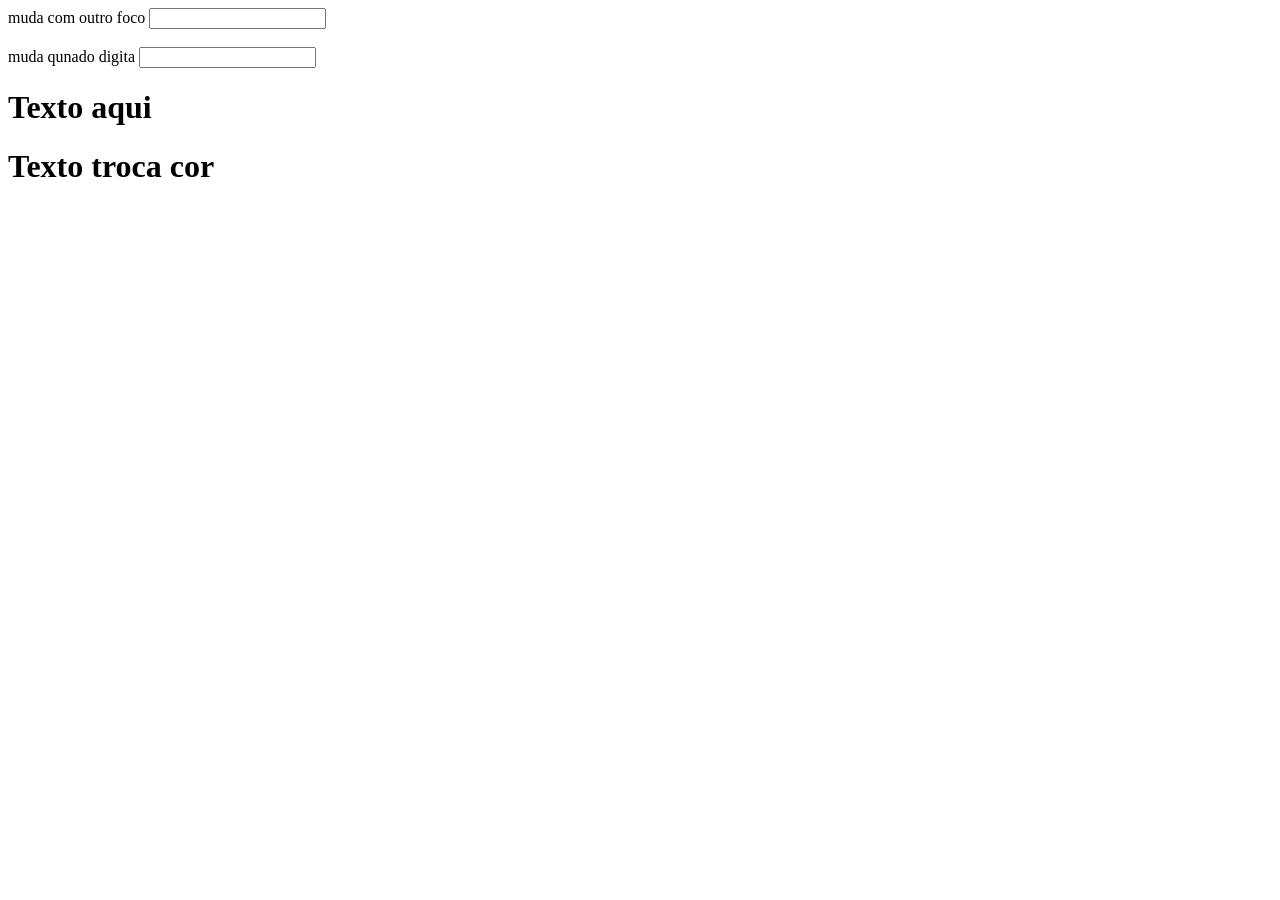
<file: aula-12js/index.html>
<!DOCTYPE html>
<html lang="en">
<head>
    <meta charset="UTF-8">
    <meta name="viewport" content="width=device-width, initial-scale=1.0">
    <title>Aula 12</title>
</head>
<body>
    <!-- <h1>Titulo 1</h1>
    <p>paragrafo 1</p>
    <p class="para">paragrafo 2</p>
    <p class="para" id="p3">paragrafo 3</p> -->

    <!-- <H1 id="clique" onclick="console.log
    ('clique no titulo')">Clique aqui</H1>
    <h1 id="clique2" onclick="cliquei()">
        clique aqui 2 - o retorno </h1>

    <h1 id="cliquei3" onclick="console.log(this)">Clique aqui 3 - o lada oculto do sol</h1> -->

    muda com outro foco
    <input type="text" onchange="outroFoco()">
   
    <br> <br>

    muda qunado digita
    <input type="text" value="" oninput="trocaTexto(this)">
    <h1 id="textoPraTrocar">Texto aqui</h1>
    
    <h1 id="textoTrocaCor" onmouseover="corVerde(this)" onmouseout="corAzul(this)"gi>Texto troca cor</h1>
    
</body>
<script src="/aula-12js/script.js"></script>
</html>
</file>
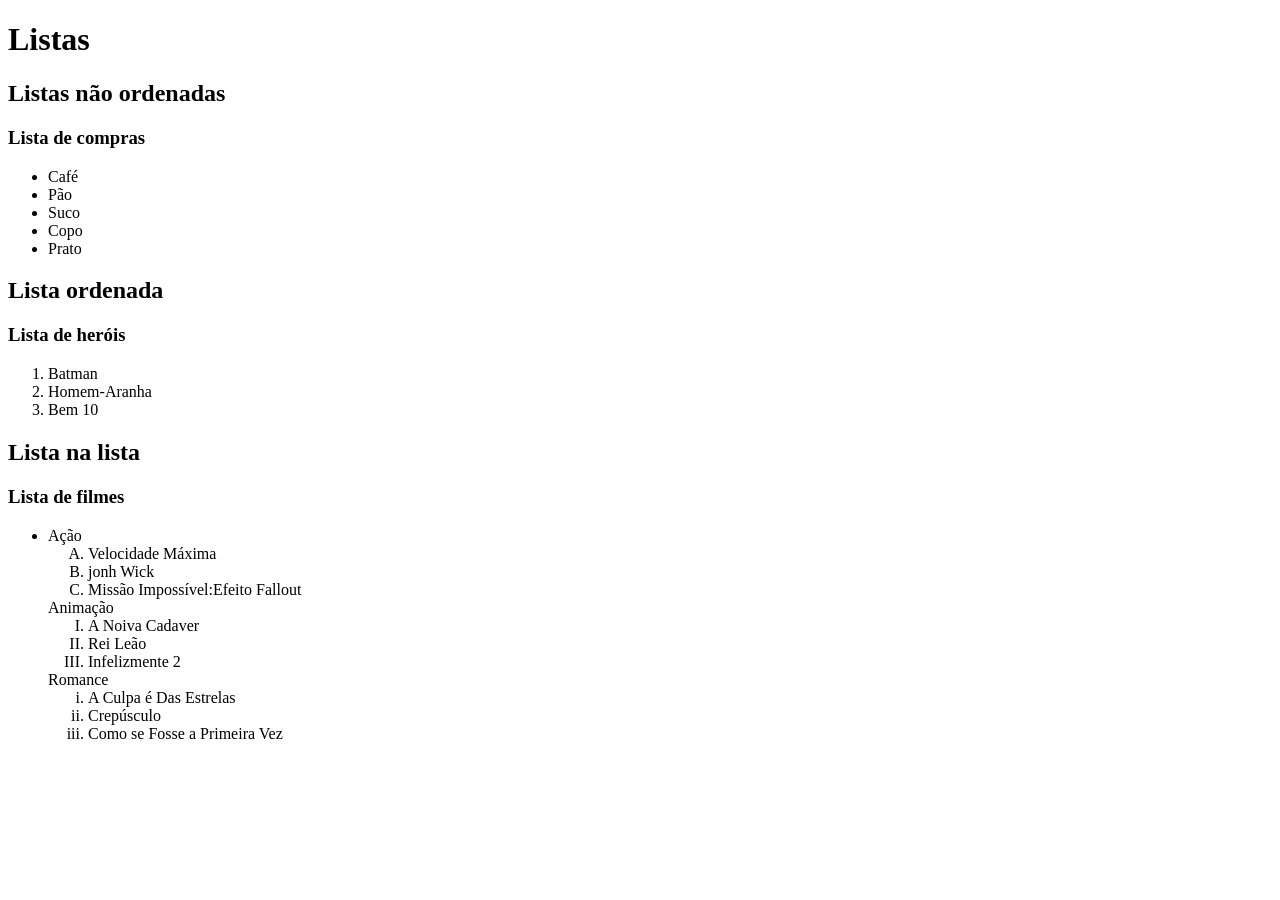
<file: Aula-2html/index.html>
<!DOCTYPE html>
<html lang="pt-BR">
<head>
    <meta charset="UTF-8">
    <meta name="viewport" content="width=device-width, initial-scale=1.0">
    <title> Aula 2 - HTML </title>
    <LINk rel="icon" href="https://encrypted-tbn0.gstatic.com/images?q=tbn:ANd9GcRuESwvG679quhxgLgh9OnZ4C_U41uJolwgQw&s" >
</head>
<body>

    <H1>Listas</H1>
    <H2>Listas não ordenadas</H2>
    <H3>Lista de compras</H3>
    <Ul>
        <LI>Café</LI>
        <LI>Pão</LI>
        <Li>Suco</Li>
        <Li>Copo</Li>
        <Li>Prato</Li>
    </Ul>
 
        <H2>Lista ordenada</H2>
        <H3>Lista de heróis</H3>
        <Ol>
            <Li>Batman</Li>
            <Li>Homem-Aranha</Li>
            <Li>Bem 10</Li>
        </Ol>
        <H2>Lista na lista</H2>
        <H3>Lista de filmes</H3>
        <UL>
            <Li>Ação
                <Ol type="A">
                    <LI>Velocidade Máxima</LI>
                    <Li>jonh Wick</Li>
                    <Li>Missão Impossível:Efeito Fallout</Li>
                </Ol>
            </Li>Animação
            <Ol type="I">
                <Li>A Noiva Cadaver</Li>
                <Li>Rei Leão</Li>
                <Li>Infelizmente 2</Li>
                </Ol>Romance
            <Ol type="i">
                <Li>A Culpa é Das Estrelas</Li>
                <LI>Crepúsculo</Li>
                <Li>Como se Fosse a Primeira Vez</Li>
                </Ol>
        </UL>

</body>
</html>
</file>
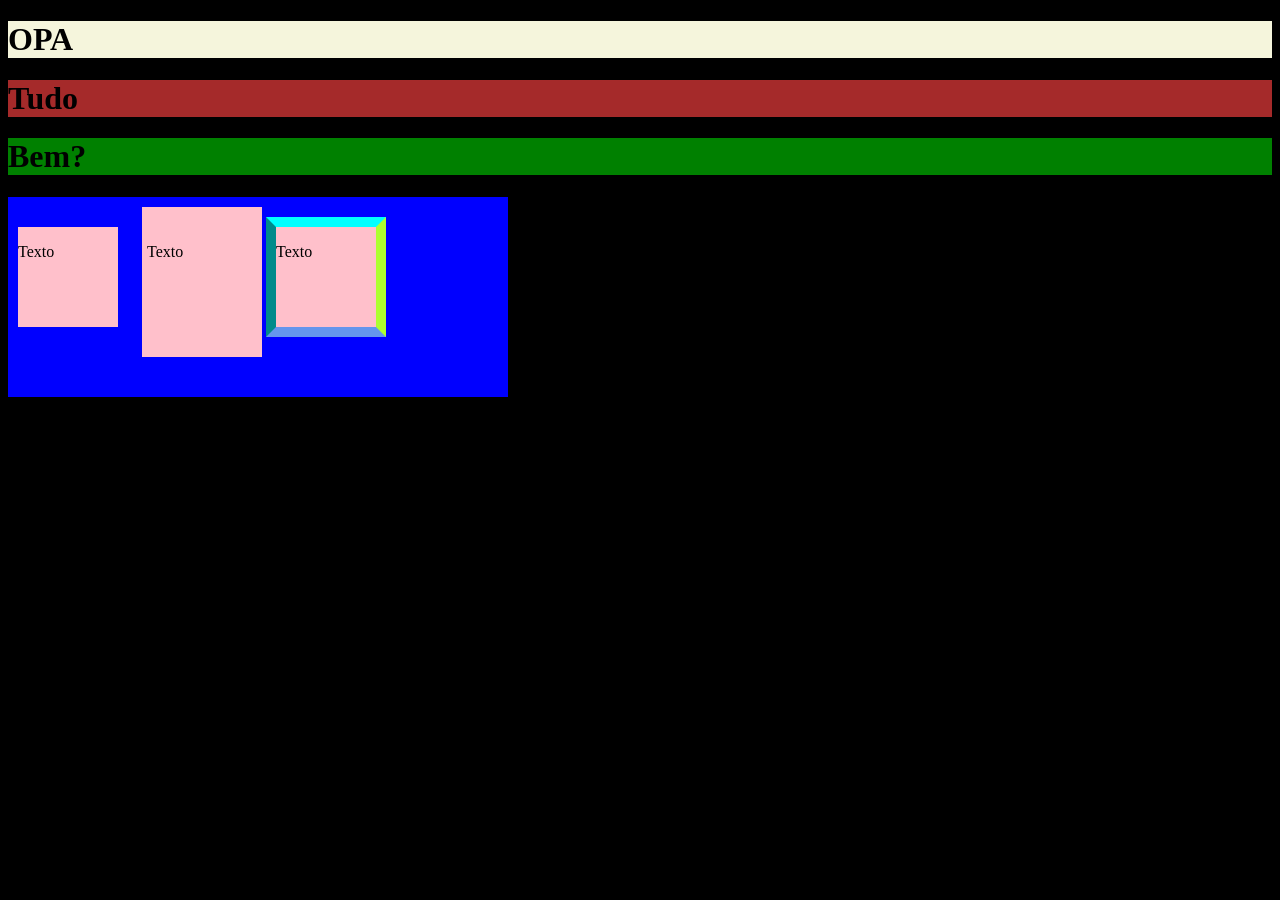
<file: Aula-4css/index.html>
<!DOCTYPE html>
<html lang="en">
<head>
    <meta charset="UTF-8">
    <meta name="viewport" content="width=device-width, initial-scale=1.0">
    <title>Css</title>
    <link rel="stylesheet" href="./estilo.css">
    <style>
        body{
            background-color: black;
        }

    </style>

</head>
<body>
    <div style="background-color: beige;"><h1>OPA</h1></div>
    <div id="Exemplo"> <h1>Tudo </h1></div>
    <div> <h1>Bem?</h1> </div>
    <div id="Azul">
        <div class="Rosa" id="primeira"> 
            <p>Texto</p>
        </div>
        <div class="Rosa" id="segunda"> 
            <p>Texto</p>
        </div>
        <div class="Rosa" id="terceira">
            <p>Texto</p> </div>
    </div>
</body>
</html>
</file>
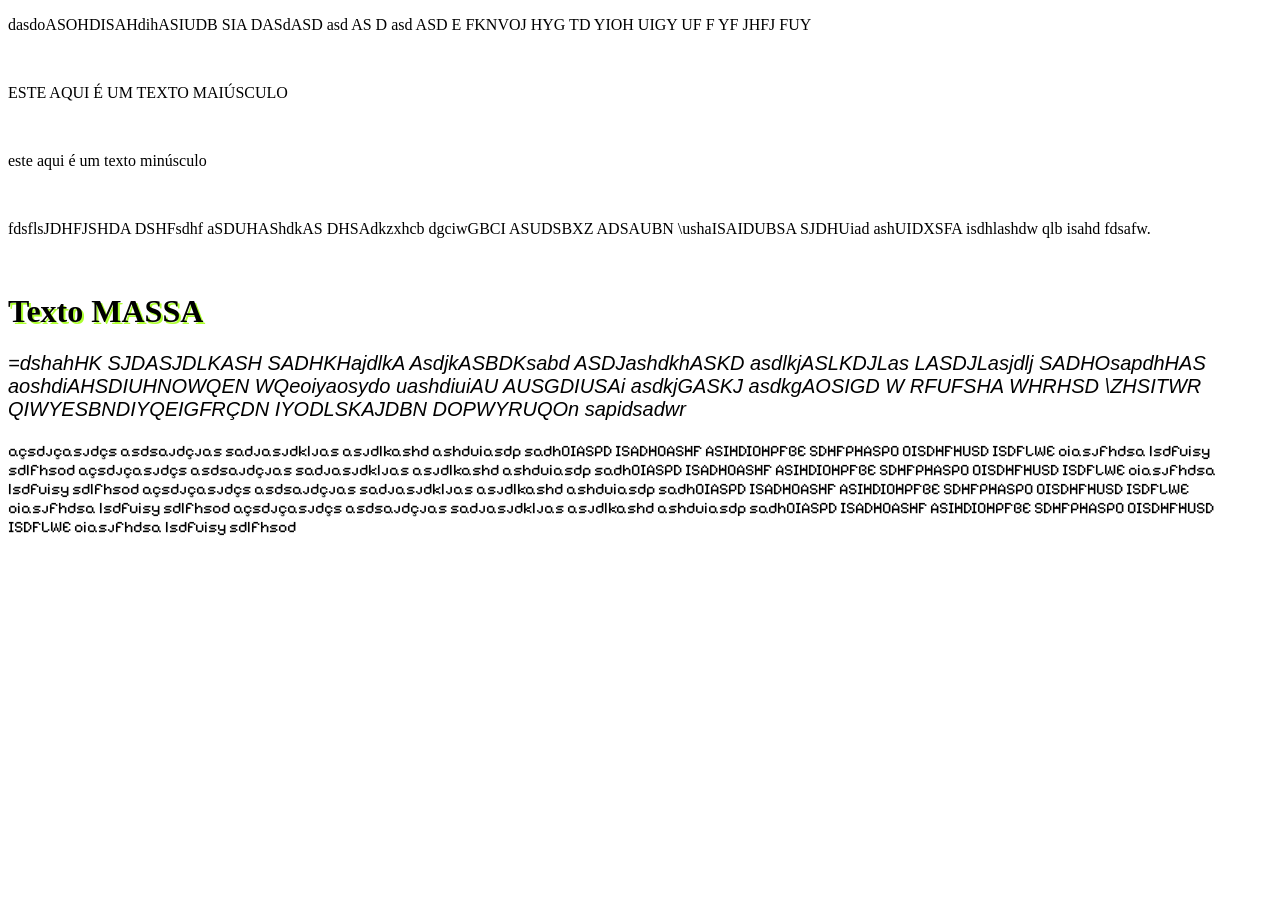
<file: Aula-5css/index.html>
<!DOCTYPE html>
<html lang="pt-BR">
<head>
    <meta charset="UTF-8">
    <meta name="viewport" content="width=device-width, initial-scale=1.0">
    <title></title>
    <link rel="stylesheet" href="/Aula-5css/style.css">
</head>
<body>
    <p id="justificado">dasdoASOHDISAHdihASIUDB  SIA DASdASD asd AS D asd ASD E FKNVOJ HYG TD YIOH UIGY UF F YF JHFJ FUY </p>
    <br>
    <p id="maiusculo">Este aqui é um texto maiúsculo</p>
    <br>
    <p id="minusculo">Este aqui é um texto minúsculo</p>
    <br>
    <p id="">fdsflsJDHFJSHDA DSHFsdhf aSDUHAShdkAS DHSAdkzxhcb dgciwGBCI ASUDSBXZ ADSAUBN \ushaISAIDUBSA SJDHUiad ashUIDXSFA isdhlashdw qlb isahd fdsafw.</p>
    <br>
    <h1>Texto MASSA</h1>
    <p id="outrafonte">=dshahHK SJDASJDLKASH SADHKHajdlkA AsdjkASBDKsabd ASDJashdkhASKD asdlkjASLKDJLas LASDJLasjdlj  SADHOsapdhHAS aoshdiAHSDIUHNOWQEN WQeoiyaosydo uashdiuiAU AUSGDIUSAi asdkjGASKJ asdkgAOSIGD W RFUFSHA WHRHSD \ZHSITWR QIWYESBNDIYQEIGFRÇDN IYODLSKAJDBN DOPWYRUQOn sapidsadwr</p>

    <p id="googlefonte"> açsdjçasjdçs asdsajdçjas sadjasjdkljas  asjdlkashd ashduiasdp sadhOIASPD ISADHOASHF ASIHDIOHPFBE SDHFPHASPO OISDHFHUSD ISDFLWE oiasjfhdsa lsdfuisy sdlfhsod açsdjçasjdçs asdsajdçjas sadjasjdkljas  asjdlkashd ashduiasdp sadhOIASPD ISADHOASHF ASIHDIOHPFBE SDHFPHASPO OISDHFHUSD ISDFLWE oiasjfhdsa lsdfuisy sdlfhsod açsdjçasjdçs asdsajdçjas sadjasjdkljas  asjdlkashd ashduiasdp sadhOIASPD ISADHOASHF ASIHDIOHPFBE SDHFPHASPO OISDHFHUSD ISDFLWE oiasjfhdsa lsdfuisy sdlfhsod açsdjçasjdçs asdsajdçjas sadjasjdkljas  asjdlkashd ashduiasdp sadhOIASPD ISADHOASHF ASIHDIOHPFBE SDHFPHASPO OISDHFHUSD ISDFLWE oiasjfhdsa lsdfuisy sdlfhsod</p>
</body>
</html>
</file>
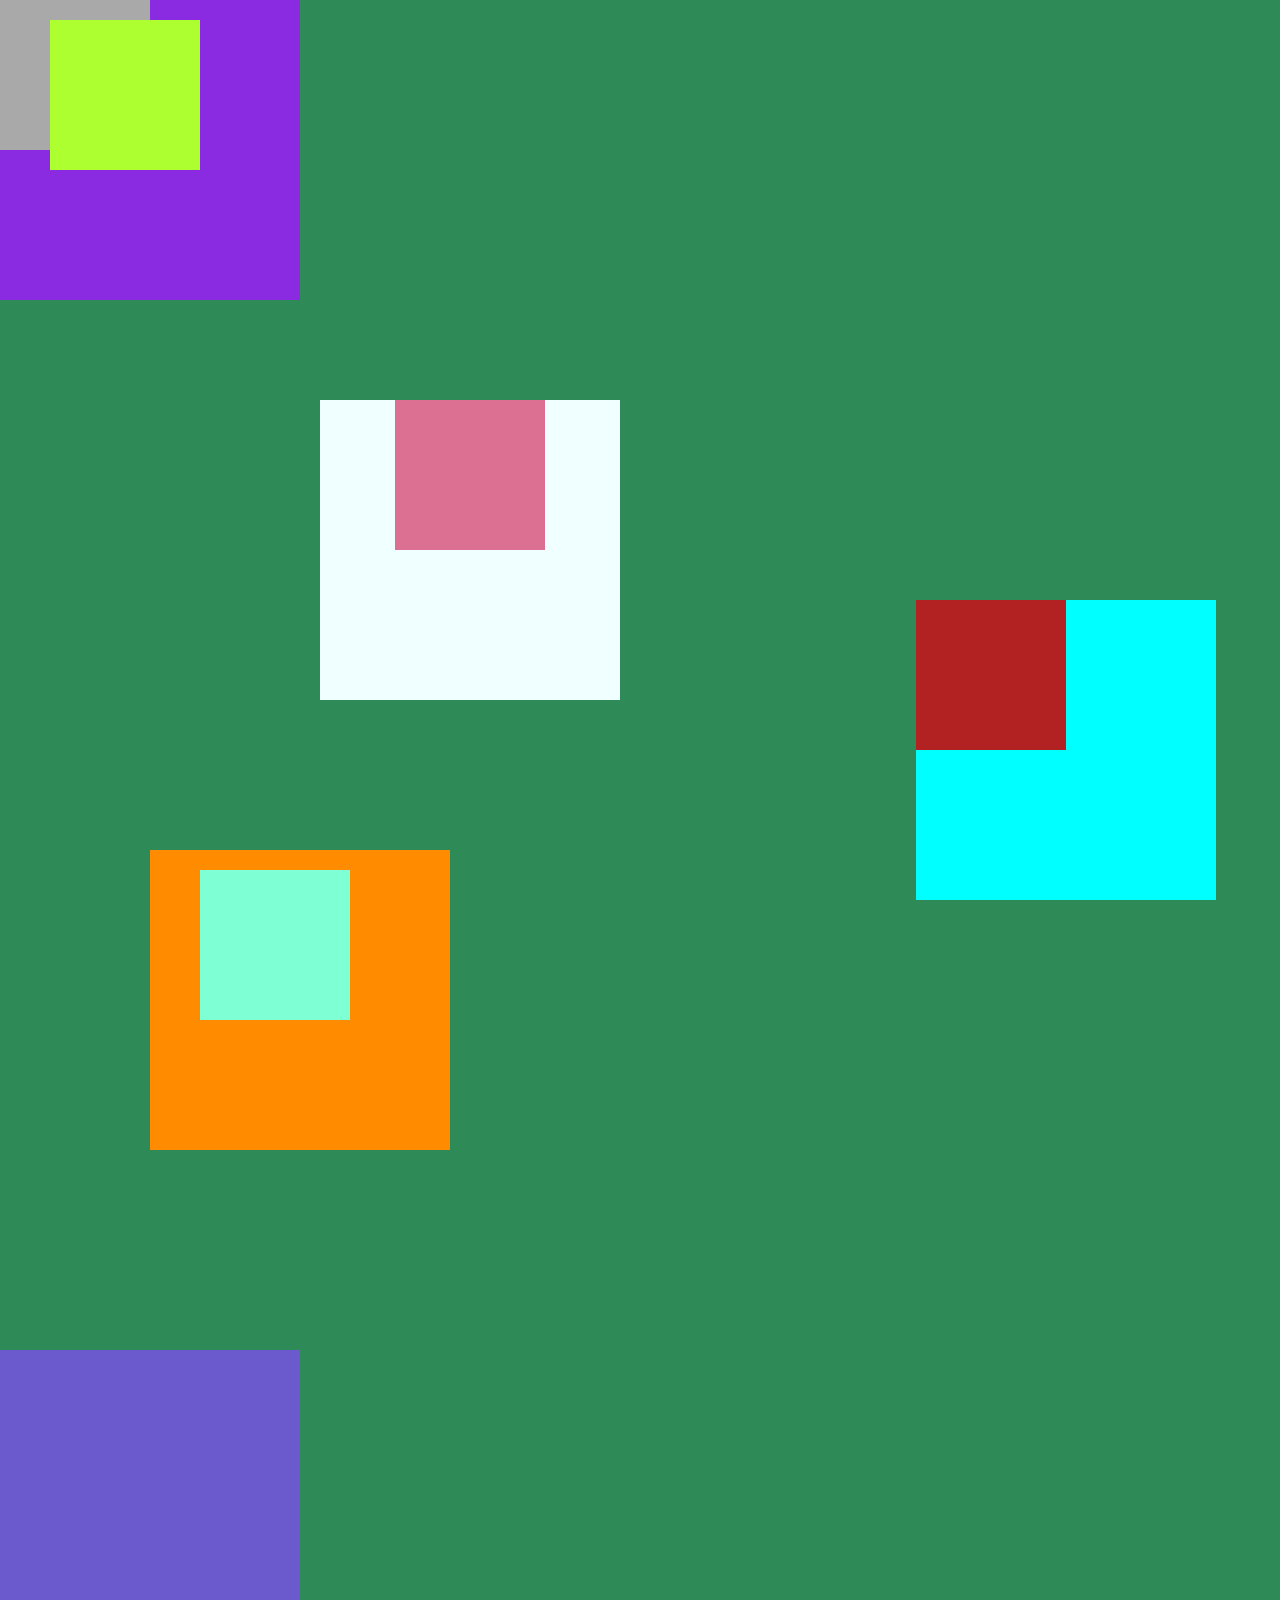
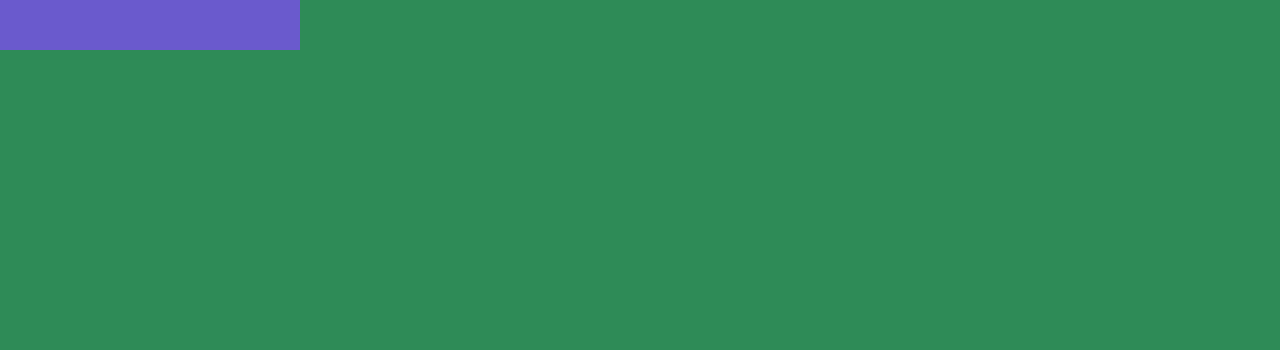
<file: Aula-6css/index.html>
<!DOCTYPE html>
<html lang="pt-BR">
<head>
    <meta charset="UTF-8">
    <meta name="viewport" content="width=device-width, initial-scale=1.0">
    <title>Aula 6</title>
    <link rel="stylesheet" href="/Aula-6css/style.css">
</head>
<body>
    <div class="pai p-estatico">
        <div class="filho f-estatico">

        </div>
    </div>

    <div class="pai p-fixed">
        <div class="filho f-fixed">

        </div>
    </div>

    <div class="pai p-stick">
        <div class="filho f-stick">

        </div>
    </div>

    <div class="pai p-relative">
        <div class="filho f-relative"> 

        </div>
    </div>

    <div class="pai p-absolute-estatico">
        <div class="filho f-absolute-estatico">

        </div>
    </div>

    <div class="pai p-absolute-ano-estatico">
        <div class="filho f-absolute-nao-estatico">

        </div>
    </div>
</body>
</html>
</file>
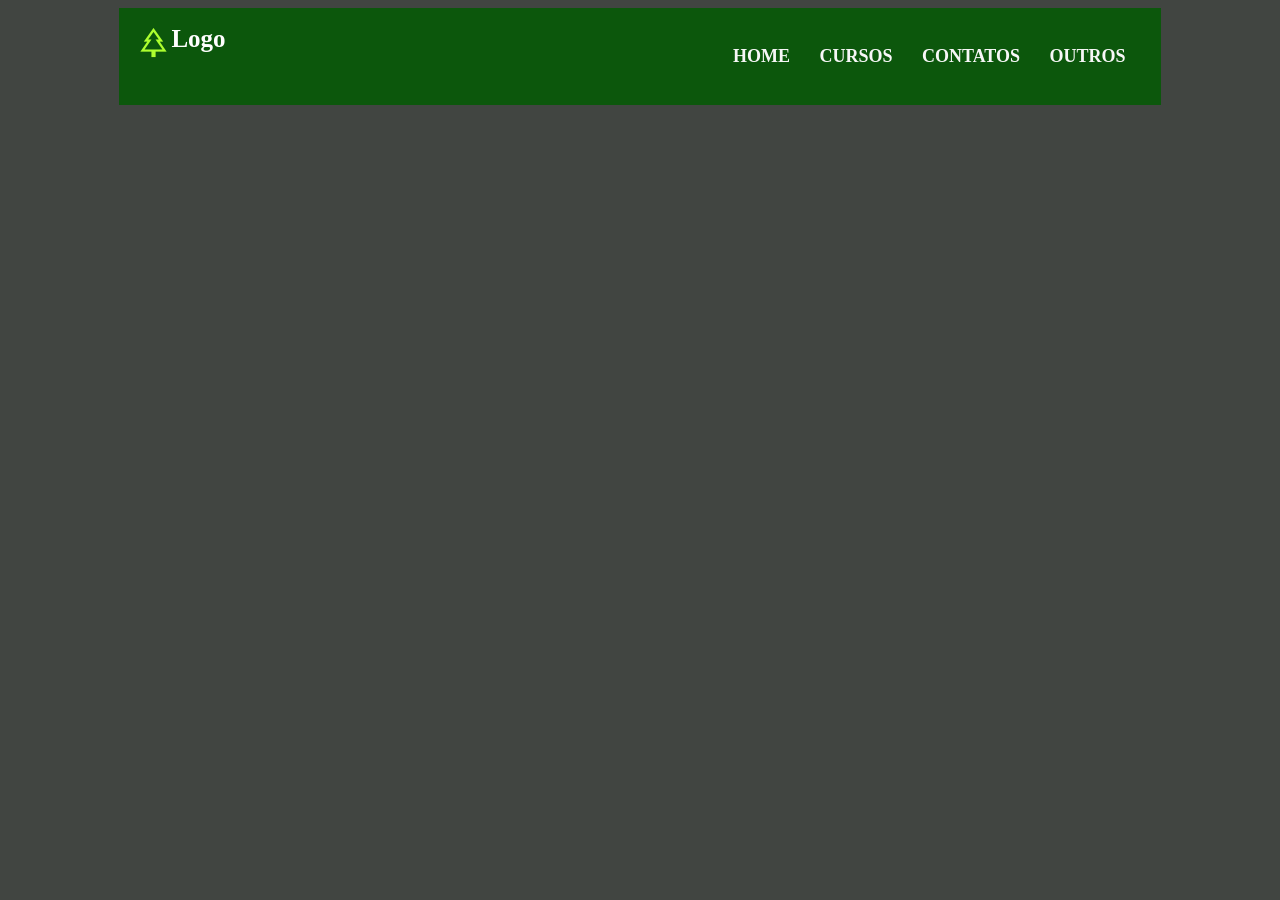
<file: aula-7css/index.html>
<!DOCTYPE html>
<html lang="en">
<head>
    <meta charset="UTF-8">
    <meta name="viewport" content="width=device-width, initial-scale=1.0">
    <title>Aula 7</title>

    <link rel="stylesheet" href="https://fonts.googleapis.com/css2?family=Material+Symbols+Outlined:opsz,wght,FILL,GRAD@20..48,100..700,0..1,-50..200" />

    <link rel="stylesheet" href="style.css">

</head>
<body>
    <div class="header">
        <div class="logo">
            <span class="iconLogo 
            material-symbols-outlined">
                park
            </span>
            Logo
        </div>
        <ul class="menu">
            <li>HOME</li>
            <li>CURSOS</li>
            <li>CONTATOS</li>
            <li>OUTROS</li>
        </ul>
    </div>
</body>
</html>
</file>
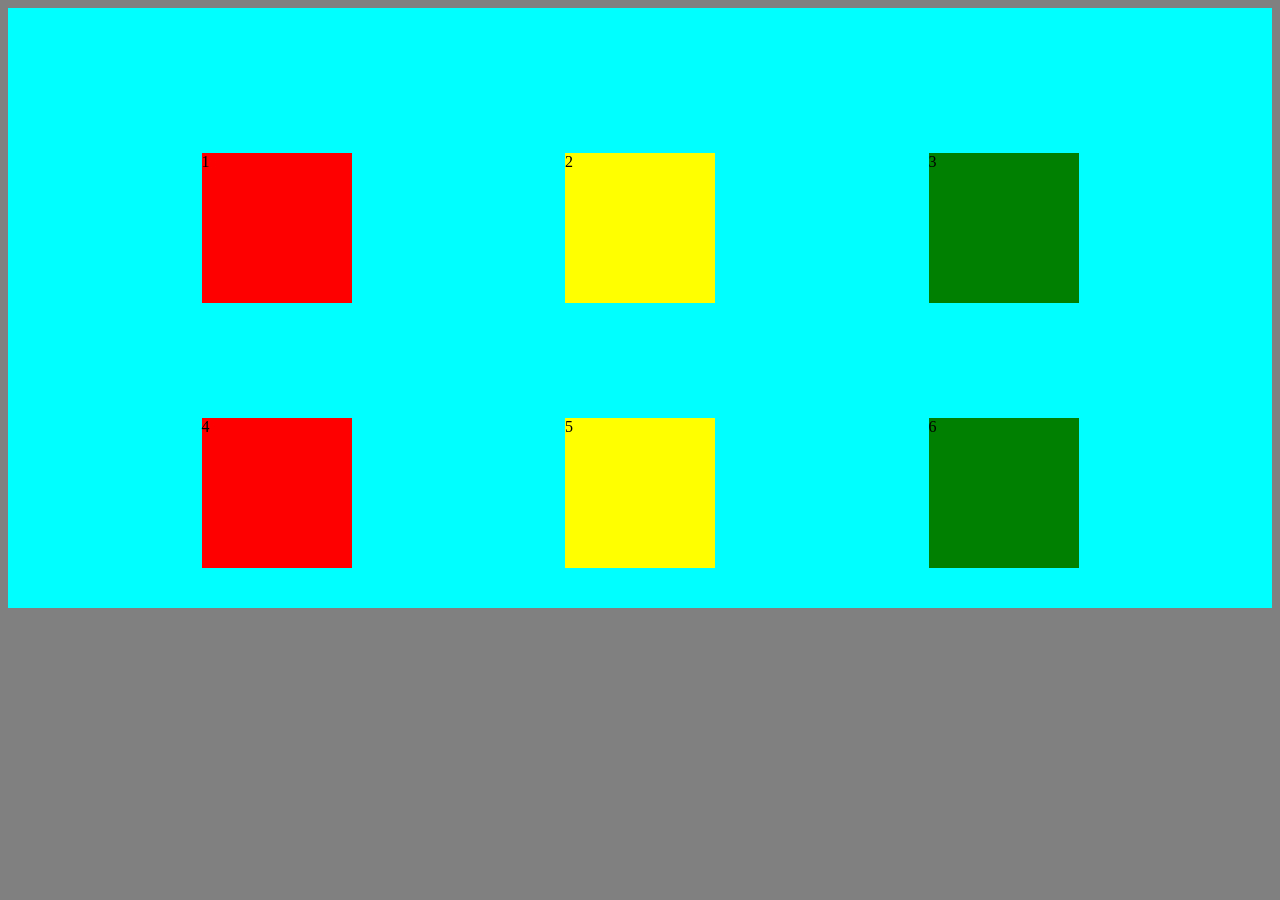
<file: Aula-8css/index.html>
<!DOCTYPE html>
<html lang="en">
<head>
    <meta charset="UTF-8">
    <meta name="viewport" content="width=device-width, initial-scale=1.0">
    <title>Aula 8</title>
    <link rel="stylesheet" href="/Aula-8css/style.css">
</head>
<body>
    <!-- <div id="tudo">
        <div class="quad" id="quad1"></div>
        <div class="quad" id="quad2"></div>
        <div class="quad" id="quad3"></div>

    </div> -->

    <!-- <div id="container">
        <div class="quad" id="quad1">1</div>
        <div class="quad" id="quad2">2</div>
        <div class="quad" id="quad3">3</div>
        <div class="quad" id="quad1">4</div>
        <div class="quad" id="quad2">5</div>
        <div class="quad" id="quad3">6</div>
    </div> -->

    <div id="container2">
        <div class="quad" id="quad1">1</div>
        <div class="quad" id="quad2">2</div>
        <div class="quad" id="quad3">3</div>
        <div class="quad" id="quad1">4</div>
        <div class="quad" id="quad2">5</div>
        <div class="quad" id="quad3">6</div>
    </div>
</body>
</html>
</file>
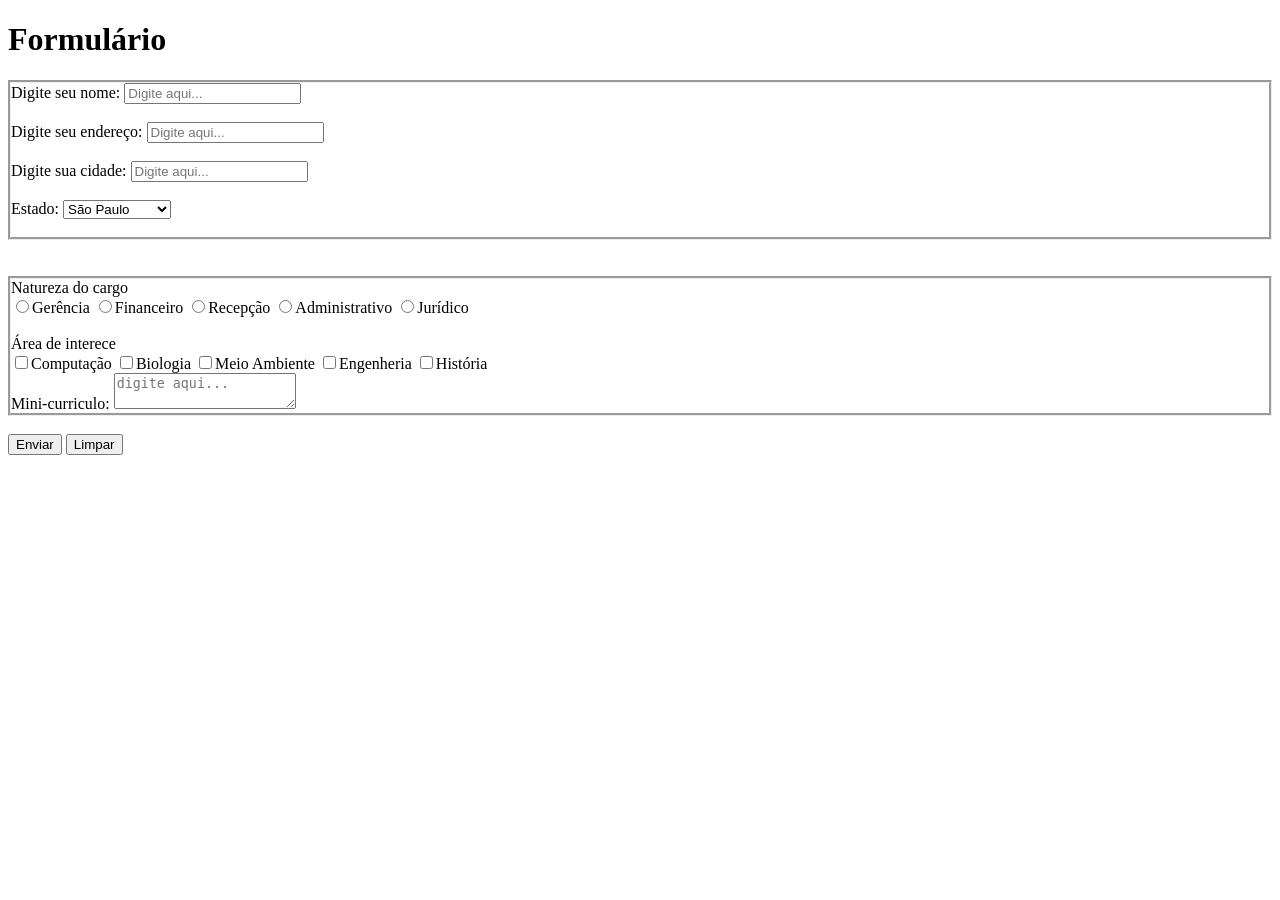
<file: ExercicioHTML2-VictórioCN/index.html>
<!DOCTYPE html>
<html lang="pt-BR">

<head>
    <meta charset="UTF-8">
    <meta name="viewport" content="width=device-width, initial-scale=1.0">
    <title>Formulário</title>
    <link rel="stylesheet" href="/ExercicioHTML2-VictórioCN/Estilo.css">
</head>

<body>
    <h1>Formulário</h1>
    <div class="DadosPessoais">
        <form>
            <label for="nome">Digite seu nome:</label>
            <input type="text" placeholder="Digite aqui...">
            <br><br>
            <label for="endereco">Digite seu endereço:</label>
            <input type="text" placeholder="Digite aqui...">
            <br><br>
            <label for="cidade">Digite sua cidade:</label>
            <input type="text" placeholder="Digite aqui...">
            <br><br>
            <label for="estado">Estado:</label>
            <select>
                <option value="SP">São Paulo</option>
                <option value="ES">Espirito Santo</option>
                <option value="MG">Minas Gerais</option>
                <option value="RJ">Rio de Janeiro</option>
                <option value="AP">Amapá</option>
            </select>
            <br><br>
    </div>
    <br><br>
    </form>
    <div class="DadosPessoais">
        <for>
            <label for="Escolha">Natureza do cargo</label>
            <br>
            <input type="radio" name="Escolha" value="Gerencia">Gerência
            <input type="radio" name="Escolha" value="Financeiro">Financeiro
            <input type="radio" name="Escolha" value="Recepcao">Recepção
            <input type="radio" name="Escolha" value="Administrativo">Administrativo
            <input type="radio" name="Escolha" value="Juridico">Jurídico
            <br><br>
            <label for="checkbox">Área de interece</label>
            <br>
            <input type="checkbox" name="Area" value="Computação">Computação
            <input type="checkbox" name="Area" value="Biologia">Biologia
            <input type="checkbox" name="Area" value="Meio Ambiente">Meio Ambiente
            <input type="checkbox" name="Area" value="Engenheria">Engenheria
            <input type="checkbox" name="Area" value="História">História
            <br>
            <label for="textao">Mini-curriculo:</label>
        <TEXtarea name="textao" placeholder="digite aqui..."></TEXtarea>
            </form>
    </div>
    <br>
    <label for="botao"></label>
        <input type="button" name="botao" value="Enviar">
        <input type="reset" value="Limpar">
</body>

</html>
</file>
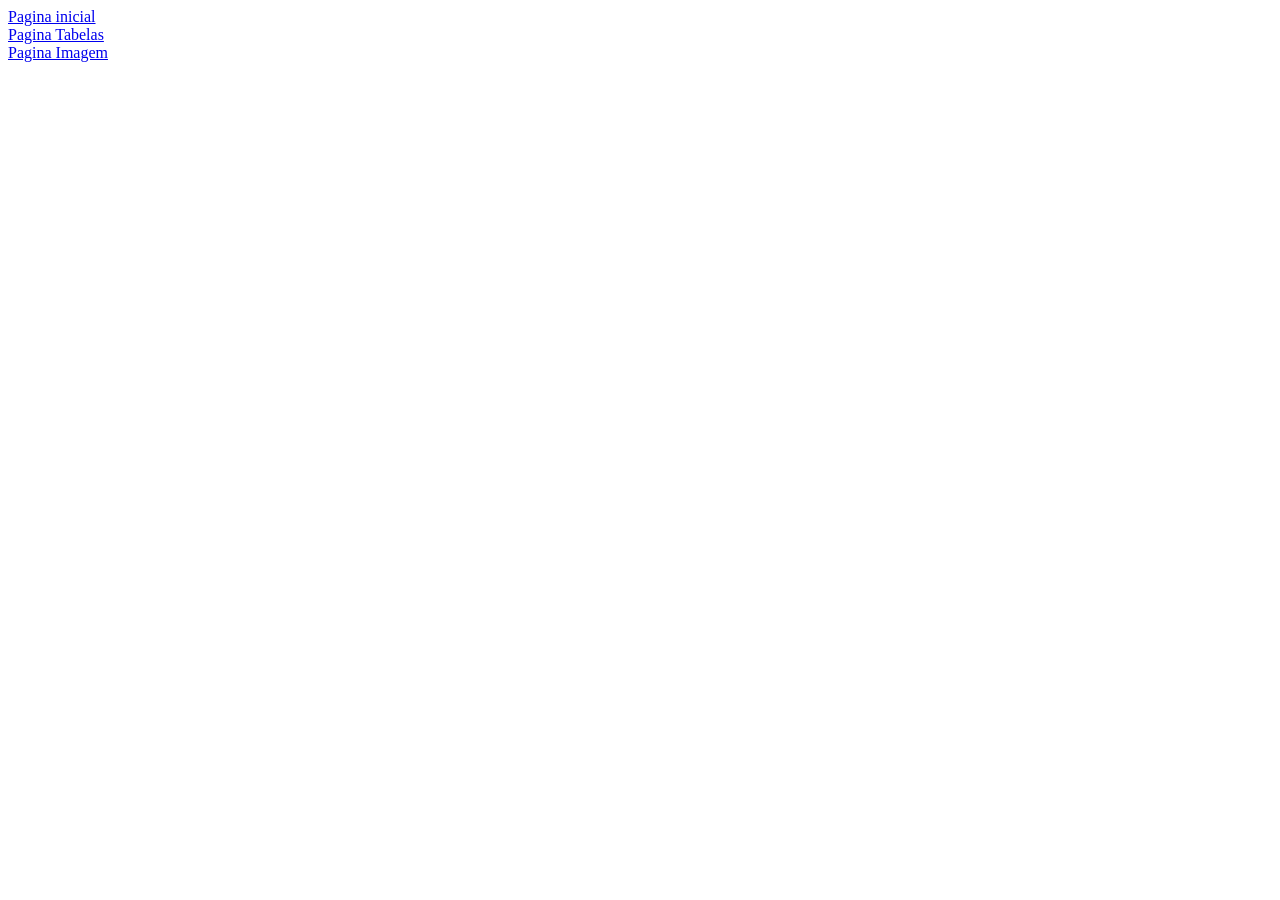
<file: Exercício HTML1-Victório Carvalho/index.html>
<!DOCTYPE html>
<html lang="en">
<head>
    <meta charset="UTF-8">
    <meta name="viewport" content="width=device-width, initial-scale=1.0">
    <title>Link page</title>
</head>
<body>
    <a href="/Exercício HTML1-Victório Carvalho/Pagina-Inicial.html">Pagina inicial</a>
    <br>
    <a href="/Exercício HTML1-Victório Carvalho/Pagina-Tabelas.html">Pagina Tabelas</a>
    <br>
    <a href="/Exercício HTML1-Victório Carvalho/Pagina-imagens.html">Pagina Imagem</a>
    <br>
</body>
</html>
</file>
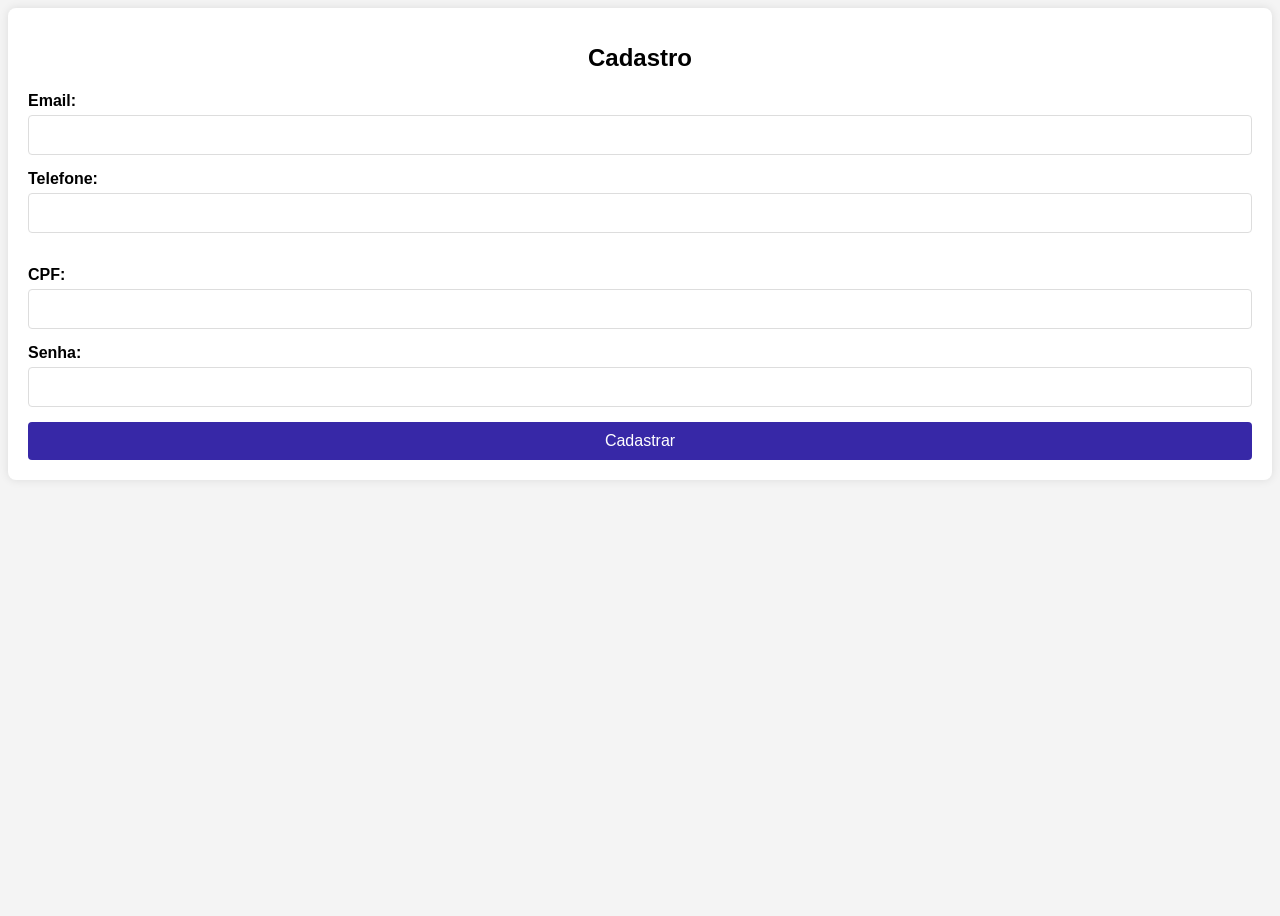
<file: Cadastro.html>
<!DOCTYPE html>
<html lang="pt-BR">
<head>
    <meta charset="UTF-8">
    <meta name="viewport" content="width=device-width, initial-scale=1.0">
    <title>Cadastro</title>
    <link rel="stylesheet" href="/SA-Senai/cadastro.css">
</head>
<body>
    <div class="cadastro">
        <h1>Cadastro</h1>
        <form>
            <label for="email">Email:</label>
            <input>
            
            <label for="telefone">Telefone:</label>
            <input>
         <br>
            <label for="cpf">CPF:</label>
            <input>
            
            <label for="senha">Senha:</label>
            <input>
            <button type="submit">Cadastrar</button>
        </form>
    </div>
</body>
</html>
</file>
<file: Aula-4css/estilo.css>
div{
    background-color: green;
}
#Exemplo{
    background-color: brown;
}
#Azul{
    background-color: blue;
    width: 500px;
    height: 200px;
}
.Rosa{
    background-color: pink;
    width: 100px;
    height: 100px;
    display: inline-block;
}

#primeira{
    margin: 20px 10px 15px 30px;

    margin-top: 30px;
    margin-right: 20px;
    margin-bottom: 30px;
    margin-left: 10px;
}

#segunda{
    padding: 10px;

    padding-top: 20px;
    padding-right: 15px;
    padding-bottom: 30px;
    padding-left: 5px;

}

#terceira{
    border: 5px darkmagenta solid;

    border-width: 10px;
    border-color: aqua greenyellow cornflowerblue darkcyan;
    border-style:solid;
}
</file>
<file: Aula-5css/style.css>
@import url('https://fonts.googleapis.com/css2?family=Pixelify+Sans:wght@400..700&display=swap');

#maiusculo{
    text-transform: uppercase;
}

#minusculo{
    text-transform: lowercase;
}

h1{
    text-shadow: 2px 2px greenyellow;
}

#outrafonte{
    font-family: 'Segoe UI', Tahoma, Geneva, Verdana, sans-serif;
    font-size: 15pt;
    font-style: italic;
    font-weight: 500;
}

#googlefonte{
    font-family:"Pixelify Sans", sans-serif;
  font-optical-sizing: auto;
  font-weight: weight;
  font-style: normal;
}
</file>
<file: Aula-6css/style.css>
body{
    background-color: seagreen;
    margin: 0px;
    padding: 0;
    height: 1000px;
}
.pai{
    width: 300px;
    height: 300px;
}
.filho{
    width: 150px;
    height: 150px;
}

/*Estatico*/
.p-estatico{
    position: static;
    background-color: blueviolet;
}
.f-estatico{
    position: static;
    background-color:darkgrey;
}

/*fixed*/

.p-fixed{
    background-color: aqua;
    position: fixed;
    right: 5%;
    bottom: 0%;
}
.f-fixed{
    background-color: firebrick;
    top: 20px;
    left: 30px;
}

/*stick*/

.p-stick{
    background-color: azure;
    position: sticky;
    margin: 100px 0 0 320px;
    top: 0;
    left: 0;
}

.f-stick{
    background-color: palevioletred;
    position: sticky;
    margin: 25%;
    top: 25%;
    left: 25%;
}

/*Relativo*/

.p-relative{
    background-color: darkorange;
    margin: 150px;
}

.f-relative{
    background-color: aquamarine;
    position: relative;
    left: 50px;
    top: 20px;
}

/*Absolute com pai static*/

.p-absolute-estatico{
    background-color:slateblue;
    margin-top: 200px;
}

.f-absolute-estatico{
    background-color: bisque;
    position: absolute;
    top: 20px;
    left: 50px;
}

/*Absolute com pai não static*/

.p-absolute-nao-estatico{
    background-color: tomato;
    position: relative;
    margin-top: 15px;
}

.f-absolute-nao-estatico{
    background-color: greenyellow;
    position: absolute;
    top: 20px;
    left: 50px;
}
</file>
<file: aula-7css/style.css>
body{
    background-color: rgb(65, 69, 65);
}
.header{
margin-right: auto;
margin-left: auto;
width: 80%;
background-color: rgb(12, 87, 12);
padding: 15px;
font-size: 18px;
font-weight: 700;
overflow: hidden;
}

.menu{
    list-style: none;
    float: right;
}

li{
    display:inline-block ;
    padding: 5px;
    margin-right: 15px;
    color: rgb(247, 247, 247);
}

li:hover{
    color: greenyellow;
    background-color: rgb(139,69,0);
    border-radius: 10px;
    cursor: grab;
    transform: scaleX(1.5);
    transform: scaleY(1);
}

.logo{
    color: white;
    float: left;
    font-size: 25px;
    padding: 2px;
}

.material-symbols-outlined {
  font-variation-settings:
  'FILL' 0,
  'wght' 400,
  'GRAD' 0,
  'opsz' 48
}

.iconLogo{
    float: left;
    font-size: 35px;
    color: greenyellow;
}

@media screen and (max-width:700px) {

    body{
        background-color: darkblue;
    }
    .logo{
        float: none;
        font-size: 30px;
        text-align: center;
    }
    .iconLogo{
        float: none;
        font-size: 30px;
    }
    .menu{
        margin-top: 10px;
        float: none;
        text-align: center;
    }
    .li{
        float: none;
        margin-bottom: 5px;
        padding: 2px;
    }
    
}

@media screen and (max-width:430px) {
    body{
        background-color: rgb(200, 226, 1);
    }

    .header{
        width: 100%;
    }

    li{
        display: block;
        width: 50%;
        margin-left: auto;
        margin-right: auto;
        font-size: 25px;
    }
}
</file>
<file: Aula-8css/style.css>
body{
    background-color: gray;
    height: 600px;

}

#tudo{
    background-color: orange;
    padding: 5px;
    display: inline-block;
}

.quad{
    height: 150px;
    width: 150px;
    float: left;
    margin: 0px 10px;
}

#quad1{
    background-color: red;
    flex-shrink: 0;
}

#quad2{
    background-color: yellow;
    flex-grow: 1;
}
#quad3{
    background-color: green;
}

/* #container{
    background-color: black;
    padding: 5%;
    height: 400px;
    display: flex;
    flex-direction: row;
    flex-wrap: wrap;
    flex-flow: row nowrap;
    justify-content: center;
    align-items: center;
    align-content: center;
} */

#container2{
    background-color: aqua;
    display: grid;
    height: 600px;
    /* grid-template-rows: auto auto auto;
    grid-template-columns: auto auto auto; */
    grid-template: 40vh auto / 1fr auto 1fr;
    grid-gap: 10px;
    justify-items: center;
    align-items: center;
    align-content: center;
}
</file>
<file: ExercicioHTML2-VictórioCN/Estilo.css>
.DadosPessoais{
    border-width: 3px;
    border-style: groove;
}
</file>
<file: SA-Senai/cadastro.css>
body {
    font-family: Arial, sans-serif;
    background-color: #f4f4f4;
    display: block;
    justify-content: center;
    align-items: center;
    height: 100vh;
}

#navbar{
    position: relative;
    background-color: rgb(32, 41, 173);
    color: white;
    width: 100%;
    height: 100px;
    display: block;
    padding-bottom: 1vh;
    
}

#logo{
    float: inline-start;
    padding: 18px;
    background-color: orangered;
    border-radius: 10px;
}

#barra{
    float: inline-start;
    padding-top: 14px;
    font-weight: 100px;
}

#navbar > ul{
    list-style:none;
    margin: auto;
    padding: 1vw 1vh;
    text-align: center;
    
}

#navbar > ul > li{
    display: inline-block;
    width: 170px;
    height: 50px;
}

/* #navbar > ul > li:hover{
    
} */

.itens{
    color: white;
    font-style: italic;
    font-size: 16pt;
    padding:2vh;
    border-radius: 10px;
    background-color: rgb(253, 255, 255);
}

.cadastro{
    background-color: #fff;
    padding: 20px;
    border-radius: 8px;
    box-shadow: 0 0 10px rgba(0, 0, 0, 0.1);
}

h1 {
    margin-bottom: 20px;
    font-size: 24px;
    text-align: center;
}

form {
    display: flex;
    flex-direction: column;
}

label {
    margin-bottom: 5px;
    font-weight: bold;
}

input{
    margin-bottom: 15px;
    padding: 10px;
    border: 1px solid #ddd;
    border-radius: 4px;
    font-size: 16px;
}

button{
    padding: 10px;
    border: none;
    border-radius: 4px;
    background-color: #3728a7;
    color: #fff;
    font-size: 16px;
    cursor: pointer;
}

button:hover {
    background-color: #431c92;
}

#barraBaixa{
    background-color: blue;
    color: white;
    min-height: 110px;
    width: 100%;
    float:inline-start;
    position:relative;
    text-align: center;
    display: block;
}
</file>
